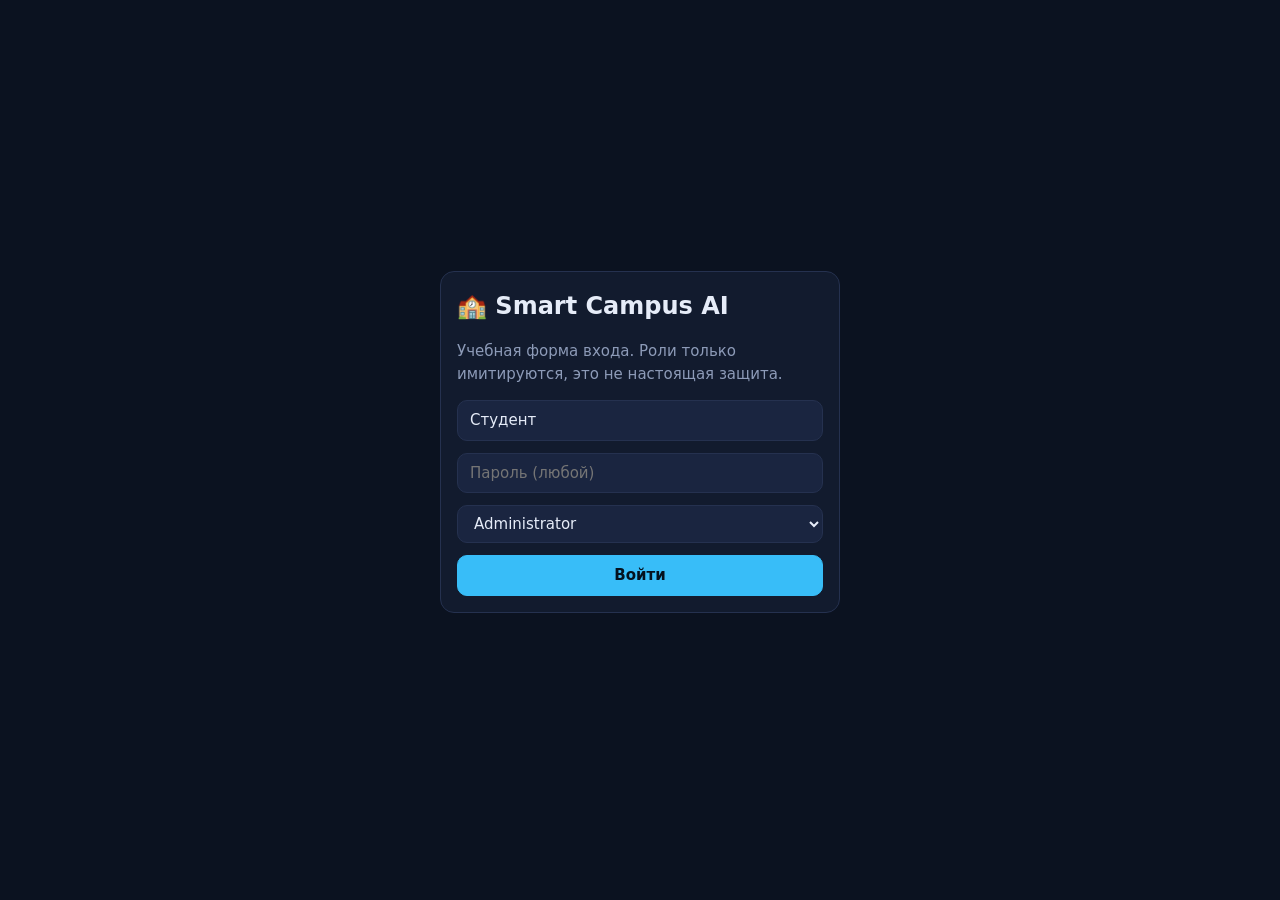
<file: index.html>
<!DOCTYPE html>
<html lang="ru"><head><meta charset="utf-8"><meta name="viewport" content="width=device-width,initial-scale=1"><title>Вход · Smart Campus AI</title><link rel="stylesheet" href="assets/css/style.css"></head>
<body><main class="login"><div class="card"><h1>🏫 Smart Campus AI</h1><p class="muted">Учебная форма входа. Роли только имитируются, это не настоящая защита.</p>
<form id="loginForm"><input id="name" placeholder="Имя" value="Студент" required><input type="password" placeholder="Пароль (любой)">
<select id="role"><option>Administrator</option><option>Engineer</option><option>Operator</option></select><button class="btn primary">Войти</button></form></div></main>
<script src="assets/js/storage.js"></script><script>
if(loadData("theme","dark")==="light")document.body.classList.add("light");
if(loadData("sc_user",null))location.replace("dashboard.html");
document.getElementById("loginForm").onsubmit=e=>{e.preventDefault();saveData("sc_user",{name:document.getElementById("name").value.trim(),role:document.getElementById("role").value});location.href="dashboard.html"};
</script></body></html>
</file>
<file: assets/css/style.css>
:root{--bg:#0b1220;--panel:#121b2e;--panel2:#1a2540;--text:#e6ecf8;--muted:#8d9bb8;--line:#25314f;--accent:#38bdf8;--ok:#22c55e;--warn:#f59e0b;--bad:#ef4444}
body.light{--bg:#f1f5f9;--panel:#fff;--panel2:#eef2f7;--text:#0f172a;--muted:#5b6b85;--line:#dbe3ee;--accent:#0284c7}
*{box-sizing:border-box}
body{margin:0;font:15px/1.5 system-ui,-apple-system,"Segoe UI",Roboto,sans-serif;background:var(--bg);color:var(--text)}
a{color:inherit;text-decoration:none}h1{margin:0 0 16px;font-size:24px}h3{margin:0 0 12px;font-size:16px}
.hidden{display:none!important}.muted{color:var(--muted)}
.layout{display:flex;min-height:100vh}
.sidebar{width:230px;flex:none;background:var(--panel);border-right:1px solid var(--line);padding:16px 12px;position:sticky;top:0;height:100vh;display:flex;flex-direction:column;gap:4px}
.brand{font-weight:700;font-size:17px;padding:4px 10px 16px}
.sidebar a{display:flex;gap:10px;padding:10px 12px;border-radius:10px;color:var(--muted)}
.sidebar a:hover{background:var(--panel2);color:var(--text)}.sidebar a.active{background:var(--accent);color:#04121f;font-weight:600}
.side-foot{margin-top:auto;padding:10px;font-size:13px;color:var(--muted)}
.main{flex:1;min-width:0}
.topbar{position:sticky;top:0;z-index:20;display:flex;align-items:center;gap:10px;padding:10px 20px;background:var(--panel);border-bottom:1px solid var(--line)}
.topbar input[type=search]{flex:1;max-width:420px;min-width:0}
.content{padding:20px}
input,select,button{font:inherit;color:var(--text);background:var(--panel2);border:1px solid var(--line);border-radius:10px;padding:8px 12px}
input:focus,select:focus{outline:2px solid var(--accent)}
.btn,.icon{cursor:pointer}.btn:hover,.icon:hover{border-color:var(--accent)}
.btn.primary{background:var(--accent);color:#04121f;border-color:var(--accent);font-weight:600}
.btn.small{padding:4px 10px;font-size:13px}.btn.danger{color:var(--bad)}
.icon{position:relative;padding:8px 10px}#burger{display:none}
#badge{position:absolute;top:-6px;right:-6px;background:var(--bad);color:#fff;border-radius:10px;font-size:11px;padding:0 6px}
.bell-wrap{position:relative}
.panel{position:absolute;right:0;top:46px;width:340px;max-width:90vw;background:var(--panel);border:1px solid var(--line);border-radius:12px;padding:12px;box-shadow:0 10px 30px #0006}
.chip{font-size:13px;color:var(--muted);white-space:nowrap}
.toolbar{display:flex;flex-wrap:wrap;gap:10px;margin-bottom:16px}.toolbar input[type=search]{flex:1;min-width:180px}
.card{background:var(--panel);border:1px solid var(--line);border-radius:14px;padding:16px;margin-bottom:16px}
.kpis{display:grid;grid-template-columns:repeat(auto-fit,minmax(170px,1fr));gap:14px;margin-bottom:16px}
.kpi{background:var(--panel);border:1px solid var(--line);border-radius:14px;padding:14px 16px}
.kpi span{color:var(--muted);font-size:13px}.kpi b{display:block;font-size:26px}.kpi small{color:var(--muted)}
.grid{display:grid;grid-template-columns:repeat(auto-fit,minmax(300px,1fr));gap:16px}
.chart{position:relative;height:260px}
.table-wrap{overflow-x:auto;padding:0}
table{width:100%;border-collapse:collapse;min-width:620px}
th,td{padding:10px 14px;text-align:left;border-bottom:1px solid var(--line);white-space:nowrap}
td.wrap{white-space:normal;min-width:220px}
th{font-size:12px;text-transform:uppercase;letter-spacing:.04em;color:var(--muted)}
tr:last-child td{border-bottom:0}
.badge{display:inline-block;padding:2px 10px;border-radius:20px;font-size:12px;border:1px solid currentColor}
.b-normal,.b-online,.b-done,.b-low{color:var(--ok)}
.b-warning,.b-medium,.b-in_progress{color:var(--warn)}
.b-critical,.b-offline,.b-high,.b-open{color:var(--bad)}
.t-warning{color:var(--warn);font-weight:600}.t-critical{color:var(--bad);font-weight:700}
.list{list-style:none;margin:0;padding:0}.list li{padding:8px 0;border-bottom:1px solid var(--line);display:flex;gap:10px}
.list li:last-child{border:0}.dot{width:10px;height:10px;border-radius:50%;margin-top:7px;flex:none}
.d-critical{background:var(--bad)}.d-warning{background:var(--warn)}
.form{display:grid;grid-template-columns:repeat(auto-fit,minmax(200px,1fr));gap:12px}
.form label{display:flex;flex-direction:column;gap:4px;font-size:13px;color:var(--muted)}.form .wide{grid-column:1/-1}
.login{min-height:100vh;display:grid;place-items:center;padding:20px}
.login .card{width:100%;max-width:400px}.login form{display:flex;flex-direction:column;gap:12px}
@media(max-width:768px){
 #burger{display:block}.content{padding:14px}
 .sidebar{position:fixed;z-index:30;left:-250px;transition:left .2s;width:240px}.sidebar.open{left:0}
 .topbar{padding:8px 12px}.chip,#logout{display:none}
}
</file>
